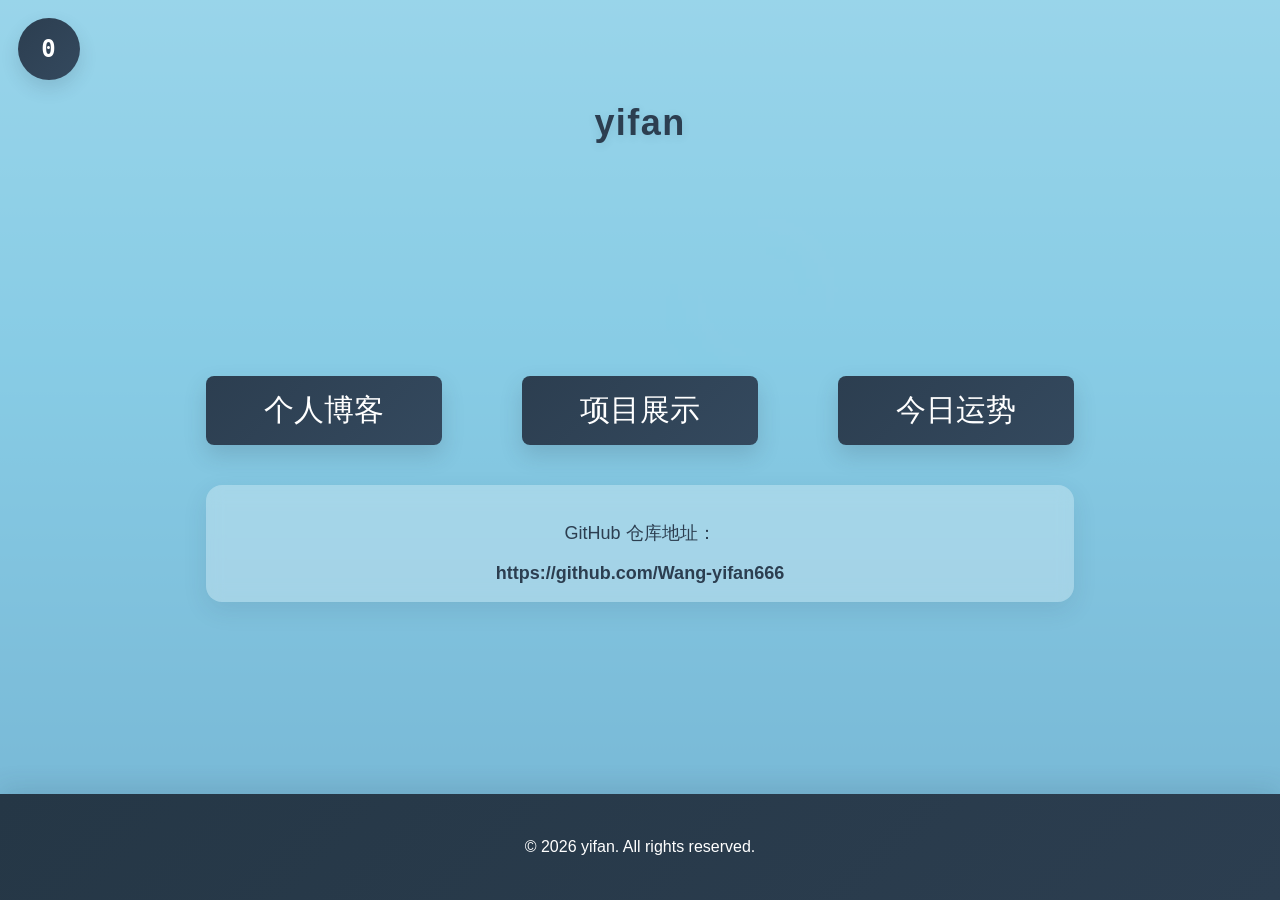
<file: index.html>
<!DOCTYPE html>
<html lang="zh-CN">
<head>
  <meta charset="UTF-8">
  <meta name="viewport" content="width=device-width, initial-scale=1.0">
  <title>yifan_web</title>
  <link rel="icon" href="favicon.ico" type="image/x-icon">
  <link rel="stylesheet" href="styles.css">
</head>
<body>
  <!-- 水波纹画布背景 -->
  <canvas id="ripple-canvas"></canvas>

  <div class="counter-box" aria-label="本地点击计数">
    <button id="counter-button" class="counter-button" type="button" aria-live="polite">0</button>
  </div>

  <header>
    <div class="header-content">
      <h1>yifan</h1>
    </div>
  </header>

  <section class="main-content">
    <div>
      <div class="button-container">
        <a href="blog.html" class="button left">个人博客</a>
        <a href="showcase.html" class="button right">项目展示</a>
        <a href="luck.html" class="button">今日运势</a>
      </div>

      <div class="github-link-box">
        <p>GitHub 仓库地址：</p>
        <a href="https://github.com/Wang-yifan666" target="_blank">
          https://github.com/Wang-yifan666
        </a>
      </div>
    </div>
  </section>

  <footer>
    <p>© 2026 yifan. All rights reserved.</p>
  </footer>

  <script src="ripple.js"></script>
  <script src="counter.js"></script>

</body>
</html>
</file>
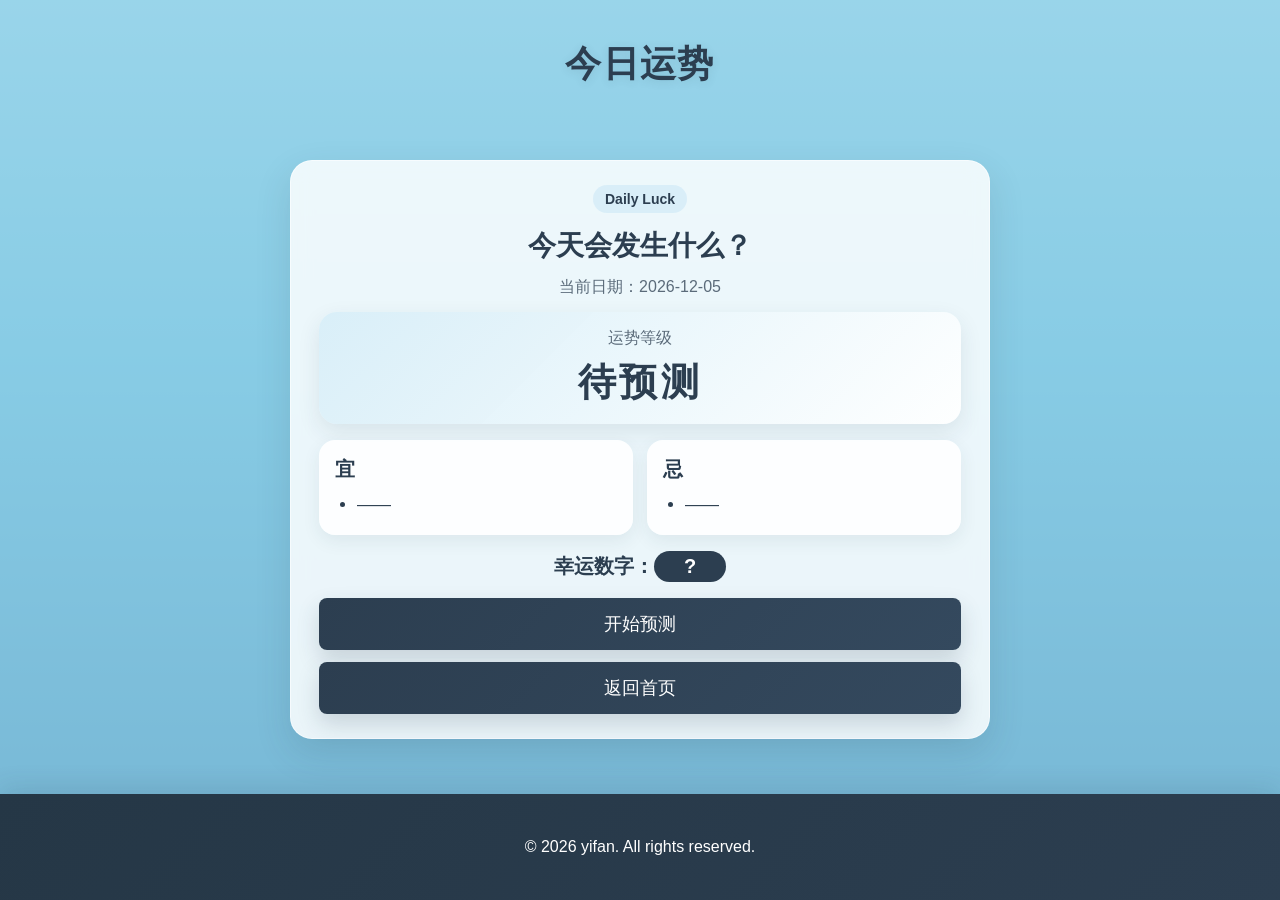
<file: luck.html>
<!DOCTYPE html>
<html lang="zh-CN">
<head>
  <meta charset="UTF-8">
  <meta name="viewport" content="width=device-width, initial-scale=1.0">
  <title>今日运势</title>
  <link rel="icon" href="favicon.ico" type="image/x-icon">
  <link rel="stylesheet" href="styles.css">
</head>
<body>
  <!-- 水波纹画布背景 -->
  <canvas id="ripple-canvas"></canvas>

  <header>
    <h1>今日运势</h1>
  </header>

  <main class="subpage-content luck-content" aria-labelledby="luck-title">
    <section class="luck-card" aria-live="polite">
      <span class="project-tag">Daily Luck</span>
      <h2 id="luck-title">今天会发生什么？</h2>

      <p class="luck-date">
        当前日期：<time id="luck-date" datetime="">加载中</time>
      </p>

      <div class="luck-summary">
        <p class="luck-level-label">运势等级</p>
        <p id="luck-level" class="luck-level">待预测</p>
      </div>

      <div class="luck-grid">
        <article class="luck-box">
          <h3>宜</h3>
          <ul id="luck-good" class="luck-list">
            <li>——</li>
          </ul>
        </article>

        <article class="luck-box">
          <h3>忌</h3>
          <ul id="luck-bad" class="luck-list">
            <li>——</li>
          </ul>
        </article>
      </div>

      <p class="luck-number">
        幸运数字：<span id="luck-number">?</span>
      </p>

      <div class="luck-actions">
        <button id="luck-action" class="button small-button luck-action-button" type="button">
          开始预测
        </button>
        <a href="index.html" class="button small-button luck-home-link">
          返回首页
        </a>
      </div>
    </section>
  </main>

  <footer>
    <p>© 2026 yifan. All rights reserved.</p>
  </footer>

  <script src="ripple.js"></script>
  <script src="luck-config.js"></script>
  <script src="luck.js"></script>
</body>
</html>
</file>
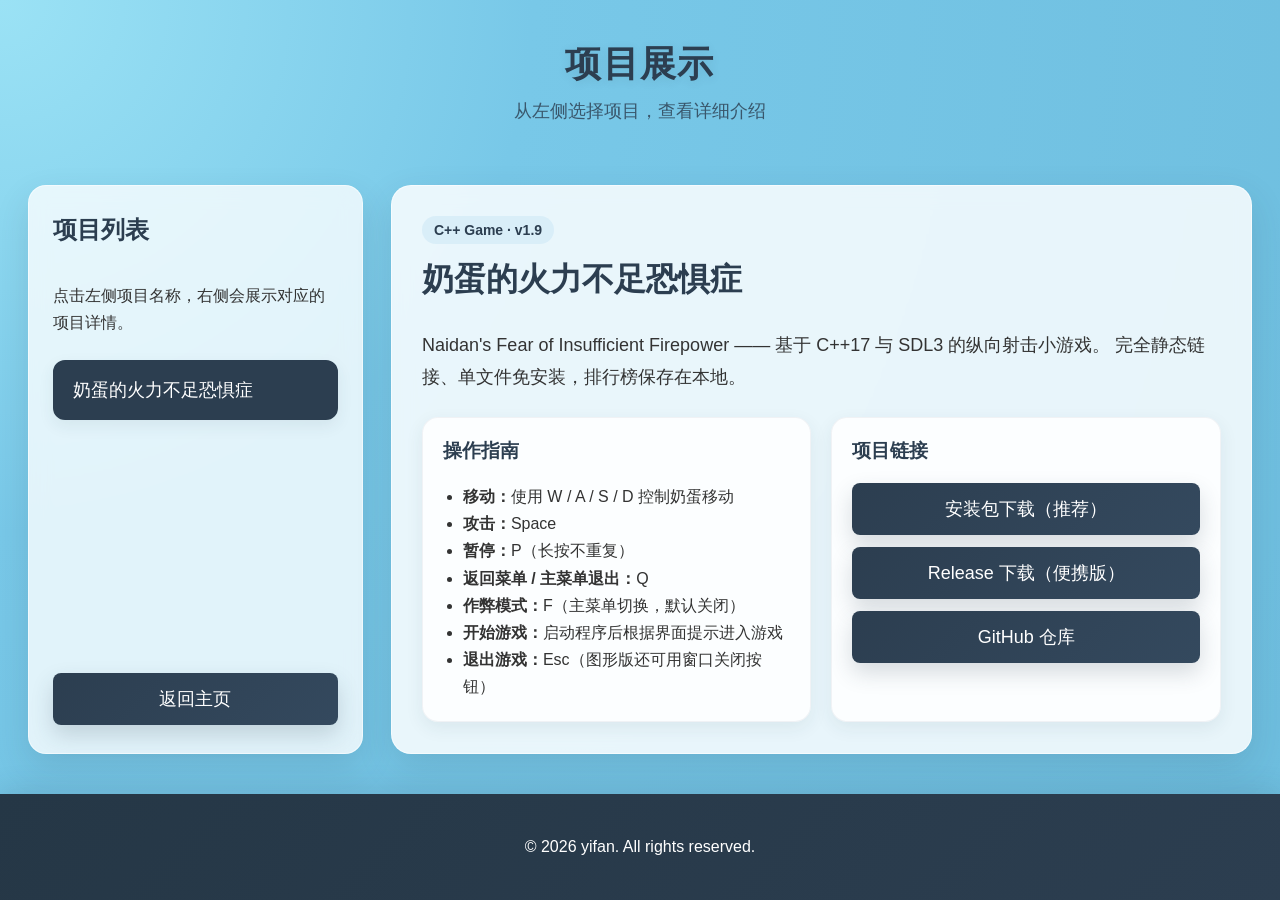
<file: showcase.html>
<!DOCTYPE html>
<html lang="zh-CN">
<head>
  <meta charset="UTF-8">
  <meta name="viewport" content="width=device-width, initial-scale=1.0">
  <title>项目展示</title>
  <link rel="icon" href="favicon.ico" type="image/x-icon">
  <link rel="stylesheet" href="styles.css">
</head>
<body>

  <header>
    <h1>项目展示</h1>
    <p>从左侧选择项目，查看详细介绍</p>
  </header>

  <section class="portfolio-layout">
  <aside class="project-sidebar">
    <div class="sidebar-card showcase-sidebar-card">
      <h2>项目列表</h2>
      <p class="sidebar-intro">点击左侧项目名称，右侧会展示对应的项目详情。</p>

      <nav class="project-nav">
        <button class="project-nav-button active" data-project="thunder-fighter">
          奶蛋的火力不足恐惧症
        </button>
      </nav>

      <div class="showcase-sidebar-actions">
        <a href="index.html" class="button small-button">
          返回主页
        </a>
      </div>
    </div>
  </aside>

    <div class="project-detail-area">
      <article class="project-detail-card active" id="thunder-fighter">
        <span class="project-tag">C++ Game · v1.9</span>
        <h2>奶蛋的火力不足恐惧症</h2>
        <p class="project-desc">
          Naidan's Fear of Insufficient Firepower —— 基于 C++17 与 SDL3 的纵向射击小游戏。
          完全静态链接、单文件免安装，排行榜保存在本地。
        </p>

        <div class="detail-grid">
          <!-- 左边：操作指南 -->
          <div class="detail-box">
            <h3>操作指南</h3>
            <ul>
              <li><strong>移动：</strong>使用 W / A / S / D 控制奶蛋移动</li>
              <li><strong>攻击：</strong>Space</li>
              <li><strong>暂停：</strong>P（长按不重复）</li>
              <li><strong>返回菜单 / 主菜单退出：</strong>Q</li>
              <li><strong>作弊模式：</strong>F（主菜单切换，默认关闭）</li>
              <li><strong>开始游戏：</strong>启动程序后根据界面提示进入游戏</li>
              <li><strong>退出游戏：</strong>Esc（图形版还可用窗口关闭按钮）</li>
            </ul>
          </div>

          <!-- 右边：项目链接 -->
          <div class="detail-box">
            <h3>项目链接</h3>
            <!-- 安装包放在本站（4 MB，国内访问比 GitHub 稳）；便携版体积大，
                 走 GitHub Releases。每次发版要同步更新安装包文件名里的版本号。 -->
            <div class="project-links vertical-links">
              <a href="release/Naidan-1.9-setup.exe" download class="button small-button">
                安装包下载（推荐）
              </a>
              <a href="https://github.com/Wang-yifan666/Thunder_fighter_jet/releases/latest" target="_blank" class="button small-button">
                Release 下载（便携版）
              </a>
              <a href="https://github.com/Wang-yifan666/Thunder_fighter_jet" target="_blank" class="button small-button">
                GitHub 仓库
              </a>
            </div>
          </div>
        </div>
      </article>
    </div>
  </section>

  <footer>
    <p>© 2026 yifan. All rights reserved.</p>
  </footer>

  <script>
    const navButtons = document.querySelectorAll('.project-nav-button');
    const detailCards = document.querySelectorAll('.project-detail-card');

    function showProject(projectId) {
      navButtons.forEach((button) => {
        button.classList.toggle('active', button.dataset.project === projectId);
      });

      detailCards.forEach((card) => {
        card.classList.toggle('active', card.id === projectId);
      });

      if (history.replaceState) {
        history.replaceState(null, '', `#${projectId}`);
      } else {
        location.hash = projectId;
      }
    }

    navButtons.forEach((button) => {
      button.addEventListener('click', () => {
        showProject(button.dataset.project);
      });
    });

    showProject('thunder-fighter');
  </script>

</body>
</html>
</file>
<file: styles.css>
/* ============================================================
   全局基础样式 — 应用于所有页面
   ============================================================ */

/* 页面主体：设置字体、背景色、最小高度和 flex 布局 */
body {
  font-family: "Ubuntu", "Ubuntu Mono", "Segoe UI", "Roboto", Arial, sans-serif;
  margin: 0;
  padding: 0;
  background: radial-gradient(circle at top left, #9be2f5 0, #78c8e8 34%, #6dbdde 100%);
  color: #333;
  min-height: 100vh;
  display: flex;
  flex-direction: column;
  position: relative;
  overflow-x: hidden;
}

/* ============================================================
   水波纹画布背景 — 覆盖全屏
   ============================================================ */

#ripple-canvas {
  position: fixed;
  top: 0;
  left: 0;
  width: 100vw;
  height: 100vh;
  z-index: 0;
  pointer-events: none;
}

/* 让所有直接子元素在 canvas 上方显示 */
body > *:not(#ripple-canvas) {
  position: relative;
  z-index: 1;
}

body > .counter-box {
  position: fixed;
  z-index: 3;
}

/* ============================================================
   首页（index.html）头部区域
   ============================================================ */

/* 页面顶部 header：包含标题和副标题 */
header {
  background: transparent;
  color: #2c3e50;
  padding: 40px 20px 20px;
  text-align: center;
}

/* header 中的主标题 */
header h1 {
  margin: 0;
  border-bottom: 0;
  font-size: 36px;
  letter-spacing: 0.04em;
  text-decoration: none;
  text-shadow: 0 2px 10px rgba(44, 62, 80, 0.12);
}

/* header 中的副标题/描述文字 */
header p {
  font-size: 18px;
  margin-top: 10px;
  color: rgba(44, 62, 80, 0.82);
}

/* ============================================================
   首页（index.html）主要内容区域
   ============================================================ */

/* 主内容容器：flex 居中，用于首页的按钮组 */
.main-content {
  flex: 1;
  padding: 60px 20px 40px;
  text-align: center;
  display: flex;
  justify-content: center;
  align-items: center;
}

/* 按钮容器：水平排列多个导航按钮 */
.button-container {
  display: flex;
  justify-content: center;
  gap: 80px;
  flex-wrap: wrap;
}

/* 通用导航按钮样式（首页大按钮） */
.button {
  padding: 14px 28px;
  background: linear-gradient(135deg, #2c3e50, #34495e);
  color: white;
  text-decoration: none;
  border-radius: 8px;
  font-size: 30px;
  transition: background-color 0.3s, transform 0.3s, box-shadow 0.3s;
  min-width: 180px;
  width: auto;
  text-align: center;
  border: none;
  cursor: pointer;
  box-shadow: 0 10px 22px rgba(44, 62, 80, 0.18);
}

/* 导航按钮悬停效果 */
.button:hover {
  background-color: #34495e;
  transform: translateY(-3px);
  box-shadow: 0 14px 28px rgba(44, 62, 80, 0.24);
}

.button:focus-visible,
.project-nav-button:focus-visible,
.directory-button:focus-visible,
.copy-button:focus-visible,
.luck-action-button:focus-visible,
.luck-home-link:focus-visible {
  outline: 3px solid rgba(255, 255, 255, 0.85);
  outline-offset: 3px;
}

/* 首页左右两侧按钮的容器 */
.left,
.right {
  text-align: center;
}

/* ============================================================
   页脚 — 所有页面通用
   ============================================================ */

/* 页面底部 footer */
footer {
  text-align: center;
  padding: 28px 20px;
  background: linear-gradient(135deg, #253746, #2c3e50);
  color: white;
  margin-top: auto;
  box-shadow: 0 -8px 22px rgba(44, 62, 80, 0.12);
}

/* ============================================================
   子页面通用布局（blog.html / showcase.html 等）
   ============================================================ */

/* 子页面内容区域：flex 撑满剩余空间，内容居中 */
.subpage-content {
  flex: 1;
  padding: 60px 20px 40px;
  text-align: center;
}

/* 返回首页按钮 */
.back-button {
  margin-top: 30px;
  padding: 12px 24px;
  background-color: #2c3e50;
  color: white;
  border: none;
  border-radius: 8px;
  font-size: 18px;
  cursor: pointer;
  transition: background-color 0.3s, transform 0.3s;
}

/* 返回按钮悬停效果 */
.back-button:hover {
  background-color: #34495e;
  transform: translateY(-2px);
}

/* GitHub 链接区域 */
.github-link-box {
  margin-top: 40px;
  text-align: center;
  font-size: 18px;
  color: #2c3e50;
  padding: 18px 22px;
  border-radius: 16px;
  background-color: rgba(255, 255, 255, 0.28);
  box-shadow: 0 8px 24px rgba(44, 62, 80, 0.1);
  backdrop-filter: blur(8px);
}

/* GitHub 链接样式 */
.github-link-box a {
  color: #2c3e50;
  text-decoration: none;
  font-weight: bold;
  word-break: break-all;
}

/* GitHub 链接悬停效果 */
.github-link-box a:hover {
  text-decoration: underline;
}

/* ============================================================
   今日运势页面（luck.html）
   ============================================================ */

.luck-content {
  display: flex;
  justify-content: center;
  align-items: center;
  padding-top: 20px;
  padding-bottom: 24px;
}

.luck-card {
  width: min(700px, 100%);
  box-sizing: border-box;
  padding: 24px 28px;
  border-radius: 22px;
  background-color: rgba(255, 255, 255, 0.84);
  box-shadow: 0 14px 36px rgba(44, 62, 80, 0.14);
  border: 1px solid rgba(255, 255, 255, 0.58);
  backdrop-filter: blur(10px);
}

.luck-card h2 {
  margin-top: 0;
  margin-bottom: 12px;
  color: #2c3e50;
  font-size: 28px;
}

.luck-date {
  margin: 0 0 14px;
  color: #5b6b7a;
  font-size: 16px;
}

.luck-summary {
  margin-bottom: 16px;
  padding: 16px;
  border-radius: 18px;
  background: linear-gradient(135deg, rgba(216, 238, 248, 0.95), rgba(255, 255, 255, 0.92));
  box-shadow: 0 8px 22px rgba(44, 62, 80, 0.1);
}

.luck-level-label {
  margin: 0 0 8px;
  color: #5b6b7a;
  font-size: 16px;
}

.luck-level {
  margin: 0;
  color: #2c3e50;
  font-size: 38px;
  font-weight: 800;
  letter-spacing: 0.08em;
}

.luck-grid {
  display: grid;
  grid-template-columns: repeat(2, minmax(0, 1fr));
  gap: 14px;
  margin-bottom: 16px;
}

.luck-box {
  padding: 16px;
  border-radius: 16px;
  background-color: rgba(255, 255, 255, 0.9);
  box-shadow: 0 6px 18px rgba(44, 62, 80, 0.08);
  text-align: left;
}

.luck-box h3 {
  margin: 0 0 8px;
  color: #2c3e50;
  font-size: 20px;
}

.luck-list {
  margin: 0;
  padding-left: 22px;
  color: #2c3e50;
  line-height: 1.6;
  font-size: 17px;
}

.luck-number {
  margin: 0 0 16px;
  color: #2c3e50;
  font-size: 20px;
  font-weight: 700;
}

.luck-number span {
  display: inline-block;
  min-width: 2.4em;
  padding: 4px 12px;
  border-radius: 999px;
  color: white;
  background-color: #2c3e50;
}

.luck-actions {
  display: flex;
  flex-wrap: wrap;
  gap: 12px;
  justify-content: center;
}

.luck-action-button,
.luck-home-link {
  display: inline-flex;
  align-items: center;
  justify-content: center;
}

.luck-action-button {
  border: none;
  font-family: inherit;
  cursor: pointer;
}

/* 首页本地点击计数区域 */
.counter-box {
  position: fixed;
  top: 18px;
  left: 18px;
  z-index: 3;
  display: flex;
  width: fit-content;
  align-items: center;
  justify-content: center;
}

/* 首页计数按钮 */
.counter-button {
  width: 62px;
  height: 62px;
  padding: 0;
  color: white;
  background: linear-gradient(135deg, #2c3e50, #34495e);
  border: none;
  border-radius: 50%;
  font-family: "Ubuntu Mono", "Ubuntu", "Segoe UI", monospace;
  font-size: 24px;
  font-weight: 700;
  line-height: 1;
  letter-spacing: 0.04em;
  cursor: pointer;
  box-shadow: 0 8px 18px rgba(44, 62, 80, 0.16);
  transition: transform 0.22s ease, box-shadow 0.22s ease, background-color 0.22s ease;
}

.counter-button:hover {
  transform: translateY(-2px);
  box-shadow: 0 12px 24px rgba(44, 62, 80, 0.22);
}

.counter-button:active {
  transform: translateY(1px);
  box-shadow: 0 5px 12px rgba(44, 62, 80, 0.16);
}

.counter-button:focus-visible {
  outline: 3px solid rgba(255, 255, 255, 0.85);
  outline-offset: 3px;
}

/* ============================================================
   作品集页面（showcase.html）— 双栏布局
   ============================================================ */

/* 作品集整体布局：左右两栏 flex 排列 */
.portfolio-layout {
  flex: 1;
  display: flex;
  gap: 28px;
  padding: 24px 28px 40px;
  align-items: stretch;
  box-sizing: border-box;
}

/* 左侧项目列表栏 */
.project-sidebar {
  width: 28%;
  min-width: 240px;
}

/* 侧边栏卡片容器（半透明背景） */
.sidebar-card {
  background-color: rgba(255, 255, 255, 0.78);
  border-radius: 18px;
  padding: 28px 24px;
  height: 100%;
  box-sizing: border-box;
  box-shadow: 0 14px 34px rgba(44, 62, 80, 0.14);
  border: 1px solid rgba(255, 255, 255, 0.55);
  backdrop-filter: blur(10px);
}

/* 侧边栏卡片内的标题 */
.sidebar-card h2 {
  margin-top: 0;
  color: #2c3e50;
}

/* 侧边栏简介文字 */
.sidebar-intro {
  line-height: 1.7;
  margin-bottom: 24px;
}

/* 项目导航按钮列表容器 */
.project-nav {
  display: flex;
  flex-direction: column;
  gap: 14px;
  margin-bottom: 24px;
}

/* 单个项目导航按钮 */
.project-nav-button {
  width: 100%;
  padding: 16px 18px;
  text-align: left;
  font-size: 18px;
  color: #2c3e50;
  background-color: white;
  border: 2px solid transparent;
  border-radius: 12px;
  cursor: pointer;
  transition: all 0.25s ease;
  box-shadow: 0 6px 16px rgba(44, 62, 80, 0.08);
}

/* 项目导航按钮悬停效果 */
.project-nav-button:hover {
  transform: translateY(-2px);
  border-color: #2c3e50;
  box-shadow: 0 10px 22px rgba(44, 62, 80, 0.12);
}

/* 项目导航按钮 — 选中状态 */
.project-nav-button.active {
  background-color: #2c3e50;
  color: white;
  border-color: #2c3e50;
}

/* 返回链接（侧边栏底部） */
.back-link {
  display: inline-block;
  margin-top: 8px;
  color: #2c3e50;
  text-decoration: none;
  font-weight: bold;
}

/* 返回链接悬停效果 */
.back-link:hover {
  text-decoration: underline;
}

/* 右侧项目详情区域 */
.project-detail-area {
  width: 72%;
}

/* 项目详情卡片（默认隐藏，通过 .active 显示） */
.project-detail-card {
  display: none;
  background-color: rgba(255, 255, 255, 0.84);
  border-radius: 20px;
  padding: 30px;
  box-shadow: 0 14px 36px rgba(44, 62, 80, 0.14);
  height: 100%;
  box-sizing: border-box;
  border: 1px solid rgba(255, 255, 255, 0.58);
  backdrop-filter: blur(10px);
}

/* 项目详情卡片 — 显示状态 */
.project-detail-card.active {
  display: block;
}

/* 项目标签（如技术栈标签） */
.project-tag {
  display: inline-block;
  padding: 6px 12px;
  border-radius: 999px;
  background-color: rgba(216, 238, 248, 0.95);
  color: #2c3e50;
  font-size: 14px;
  font-weight: bold;
  margin-bottom: 14px;
}

/* 项目详情卡片内的标题 */
.project-detail-card h2 {
  margin-top: 0;
  color: #2c3e50;
  font-size: 32px;
}

/* 项目描述文字 */
.project-desc {
  font-size: 18px;
  line-height: 1.8;
  margin-bottom: 24px;
}

/* 详情网格布局（2 列排列详情框） */
.detail-grid {
  display: grid;
  grid-template-columns: repeat(2, minmax(0, 1fr));
  gap: 20px;
}

/* 单个详情框 */
.detail-box {
  background-color: rgba(255, 255, 255, 0.88);
  border-radius: 16px;
  padding: 20px;
  text-align: left;
  box-shadow: 0 6px 18px rgba(44, 62, 80, 0.08);
  border: 1px solid rgba(44, 62, 80, 0.06);
}

/* 详情框内的小标题 */
.detail-box h3 {
  margin-top: 0;
  color: #2c3e50;
}

/* 详情框内的段落和列表项 */
.detail-box p,
.detail-box li {
  line-height: 1.7;
}

/* 详情框内的无序列表 */
.detail-box ul {
  margin: 0;
  padding-left: 20px;
}

/* 垂直排列的链接列表 */
.vertical-links {
  display: flex;
  flex-direction: column;
  gap: 12px;
}

/* 小号按钮（用于详情框内） */
.small-button {
  font-size: 18px;
  min-width: 0;
  width: 100%;
  box-sizing: border-box;
}

/* ============================================================
   博客页面（blog.html）— 侧边栏目录 + 文章内容
   ============================================================ */

/* 博客布局覆盖父容器的 stretch 对齐 */
.blog-layout {
  align-items: flex-start;
}

/* 博客侧边栏容器 */
.blog-sidebar {
  position: relative;
  align-self: flex-start;
  height: auto;
  min-height: 0;
}

/* 博客侧边栏卡片 */
.blog-sidebar-card {
  display: flex;
  flex-direction: column;
  height: 600px;
  min-height: 0;
  overflow: hidden;
}

.blog-sidebar-card h2,
.blog-sidebar-card .sidebar-intro,
.blog-sidebar-actions {
  flex: 0 0 auto;
}

/* 博客目录滚动区域 */
.directory-scroll {
  flex: 1 1 auto;
  min-height: 0;
  max-height: none;
  overflow-y: auto;
  overflow-x: hidden;
  padding-right: 8px;
  margin-bottom: 20px;
}

/* 目录滚动条样式 */
.directory-scroll::-webkit-scrollbar {
  width: 8px;
}

.directory-scroll::-webkit-scrollbar-thumb {
  background-color: rgba(44, 62, 80, 0.35);
  border-radius: 999px;
}

/* 博客目录链接（点击跳转到对应文章） */
.directory-link {
  display: block;
  padding: 12px 14px;
  margin-bottom: 10px;
  border-radius: 10px;
  background-color: rgba(255, 255, 255, 0.92);
  color: #2c3e50;
  text-decoration: none;
  font-size: 16px;
  line-height: 1.6;
  box-shadow: 0 4px 12px rgba(44, 62, 80, 0.08);
  transition: all 0.25s ease;
}

/* 目录链接悬停效果 */
.directory-link:hover {
  transform: translateY(-2px);
  background-color: #2c3e50;
  color: white;
}

/* 博客目录按钮（用于切换文章） */
.directory-button {
  display: block;
  width: 100%;
  padding: 12px 14px;
  margin-bottom: 10px;
  border: none;
  border-radius: 10px;
  background-color: rgba(255, 255, 255, 0.92);
  color: #2c3e50;
  text-align: left;
  font-size: 16px;
  line-height: 1.6;
  cursor: pointer;
  box-shadow: 0 4px 12px rgba(44, 62, 80, 0.08);
  transition: all 0.25s ease;
}

/* 目录按钮悬停效果 */
.directory-button:hover {
  transform: translateY(-2px);
  background-color: #2c3e50;
  color: white;
  box-shadow: 0 9px 20px rgba(44, 62, 80, 0.12);
}

/* 目录按钮 — 选中状态 */
.directory-button.active {
  background-color: #2c3e50;
  color: white;
}

/* 博客侧边栏底部操作按钮区域 */
.blog-sidebar-actions {
  display: flex;
  flex-direction: column;
  gap: 12px;
  margin-top: auto;
  flex: 0 0 auto;
}

/* 博客操作按钮区域（如"返回首页"） */
.blog-actions {
  margin: 20px 0 28px;
}

/* 博客内容区域容器 */
.blog-content-area {
  display: flex;
  min-width: 0;
}

/* 博客主内容卡片（默认隐藏，通过 .active 显示） */
.blog-main-card {
  display: none;
  width: 100%;
  height: 600px;
  overflow-y: auto;
  overflow-x: hidden;
  box-sizing: border-box;
}

/* 博客主内容卡片 — 显示状态 */
.blog-main-card.active {
  display: block;
}

/* 博客主内容卡片滚动条样式 */
.blog-main-card::-webkit-scrollbar {
  width: 8px;
}

.blog-main-card::-webkit-scrollbar-thumb {
  background-color: rgba(44, 62, 80, 0.35);
  border-radius: 999px;
}

/* 文章区块容器 */
.article-section {
  background-color: rgba(255, 255, 255, 0.88);
  border-radius: 16px;
  padding: 20px;
  margin-bottom: 18px;
  box-shadow: 0 6px 18px rgba(44, 62, 80, 0.08);
  scroll-margin-top: 24px;
}

/* 文章区块标题 */
.article-section h3 {
  margin-top: 0;
  margin-bottom: 8px;
  color: #2c3e50;
}

/* 文章元信息（如日期、作者） */
.article-meta {
  margin-top: 0;
  margin-bottom: 12px;
  font-size: 14px;
  color: #5b6b7a;
}

/* 文章区块段落 */
.article-section p {
  line-height: 1.8;
}

/* 文章内容段落 */
.article-content p {
  line-height: 1.8;
  margin-bottom: 14px;
}

/* 防止文章内容溢出容器 */
.article-content {
  overflow-wrap: break-word;
  word-wrap: break-word;
}

/* ============================================================
   文章内容中的代码样式
   ============================================================ */

/* 行内代码 */
.article-content code {
  background: rgba(44, 62, 80, 0.08);
  padding: 3px 7px;
  border-radius: 6px;
  font-family: "Ubuntu Mono", "JetBrains Mono", "Fira Code", "Cascadia Code", "SFMono-Regular",
               "Consolas", "Liberation Mono", "Menlo", monospace;
  font-size: 15px;
  font-weight: 500;
  line-height: 1.7;
}

/* 代码块外层包装容器 */
.code-block-wrapper {
  position: relative;
  margin: 22px 0;
  max-height: 520px;
  overflow: auto;
  border-radius: 14px;
}

/* 代码块容器 */
.article-content pre {
  background: linear-gradient(180deg, #111827, #0f172a);
  color: #f8fafc;
  margin: 0;
  padding: 44px 20px 18px;
  border-radius: 12px;
  overflow: visible;
  border: 1px solid rgba(255, 255, 255, 0.08);
}

/* 代码块复制按钮 */
.copy-button {
  position: sticky;
  top: 10px;
  float: right;
  z-index: 10;
  padding: 4px 10px;
  font-size: 12px;
  font-family: inherit;
  color: #9ca3af;
  background-color: rgba(255, 255, 255, 0.08);
  border: 1px solid rgba(255, 255, 255, 0.12);
  border-radius: 6px;
  cursor: pointer;
  transition: all 0.2s ease;
  line-height: 1.5;
}

.copy-button:hover {
  color: #f8fafc;
  background-color: rgba(255, 255, 255, 0.18);
}

/* 代码块内的代码（覆盖行内代码样式） */
.article-content pre code {
  display: block;
  background: transparent;
  padding: 0;
  color: inherit;
  font-family: "Ubuntu Mono", "JetBrains Mono", "Fira Code", "Cascadia Code", "SFMono-Regular",
               "Consolas", "Liberation Mono", "Menlo", monospace;
  font-size: 15px;
  font-weight: 500;
  line-height: 1.8;
  letter-spacing: 0.2px;
  white-space: pre;
}

/* 代码行（行号 + 内容） */
.code-line {
  display: flex;
}

/* 鼠标 hover 到某一行时，该行背景轻微高亮 */
.code-line:hover {
  background: rgba(255, 255, 255, 0.05);
}

/* 行号数字 */
.line-number {
  width: 3em;
  text-align: right;
  padding-right: 10px;
  margin-right: 10px;
  color: #6b7280;
  user-select: none;
  border-right: 1px solid rgba(255, 255, 255, 0.1);
  flex-shrink: 0;
}

/* 行内容 */
.line-content {
  flex: 1;
  min-width: max-content;
}

/* 引用块 */
.article-content blockquote {
  margin: 18px 0;
  padding: 14px 18px;
  background-color: rgba(44, 62, 80, 0.08);
  border-left: 4px solid #2c3e50;
  border-radius: 10px;
  color: #2c3e50;
}

/* 引用块内的段落 */
.article-content blockquote p {
  margin: 0;
  line-height: 1.8;
}

/* 引用块内的行内代码 */
.article-content blockquote code {
  background: rgba(44, 62, 80, 0.12);
}

/* ============================================================
   Showcase 页面（showcase.html）— 侧边栏
   ============================================================ */

/* 作品集展示页侧边栏卡片 */
.showcase-sidebar-card {
  display: flex;
  flex-direction: column;
}

/* 作品集展示页侧边栏底部操作按钮区域 */
.showcase-sidebar-actions {
  margin-top: auto;
  display: flex;
  flex-direction: column;
  gap: 12px;
}

/* ============================================================
   响应式布局 — 平板（≤960px）
   ============================================================ */

@media (max-width: 960px) {
  /* 作品集布局改为纵向排列 */
  .portfolio-layout {
    flex-direction: column;
  }

  /* 侧边栏和详情区域占满宽度 */
  .project-sidebar,
  .project-detail-area {
    width: 100%;
  }

  /* 详情网格改为单列 */
  .detail-grid {
    grid-template-columns: 1fr;
  }

  /* 博客侧边栏卡片高度与右侧保持一致 */
  .blog-sidebar-card {
    height: 460px;
  }

  /* 博客目录滚动区域保持弹性 */
  .directory-scroll {
    flex: 1 1 auto;
    min-height: 0;
    max-height: none;
  }

  /* 博客主内容卡片高度缩小 */
  .blog-main-card {
    height: 460px;
  }
}

/* ============================================================
   响应式布局 — 手机（≤640px）
   ============================================================ */

@media (max-width: 640px) {
  /* 头部标题字号缩小 */
  header h1 {
    font-size: 30px;
  }

  /* 导航按钮字号缩小、宽度占满 */
  .button {
    font-size: 22px;
    width: 100%;
  }

  /* 首页计数模块适配手机宽度 */
  .counter-box {
    top: 12px;
    left: 12px;
  }

  .counter-button {
    width: 54px;
    height: 54px;
    font-size: 21px;
  }

  /* 作品集布局内边距缩小 */
  .portfolio-layout {
    padding: 20px 16px 30px;
  }

  /* 卡片内边距缩小 */
  .sidebar-card,
  .project-detail-card {
    padding: 22px 18px;
  }

  /* 项目导航按钮字号缩小 */
  .project-nav-button {
    font-size: 16px;
  }

  /* 项目详情标题字号缩小 */
  .project-detail-card h2 {
    font-size: 26px;
  }

  /* 项目描述字号缩小 */
  .project-desc {
    font-size: 16px;
  }

  .luck-card {
    padding: 24px 18px;
  }

  .luck-card h2 {
    font-size: 26px;
  }

  .luck-grid {
    grid-template-columns: 1fr;
  }

  .luck-level {
    font-size: 36px;
  }
}
</file>
